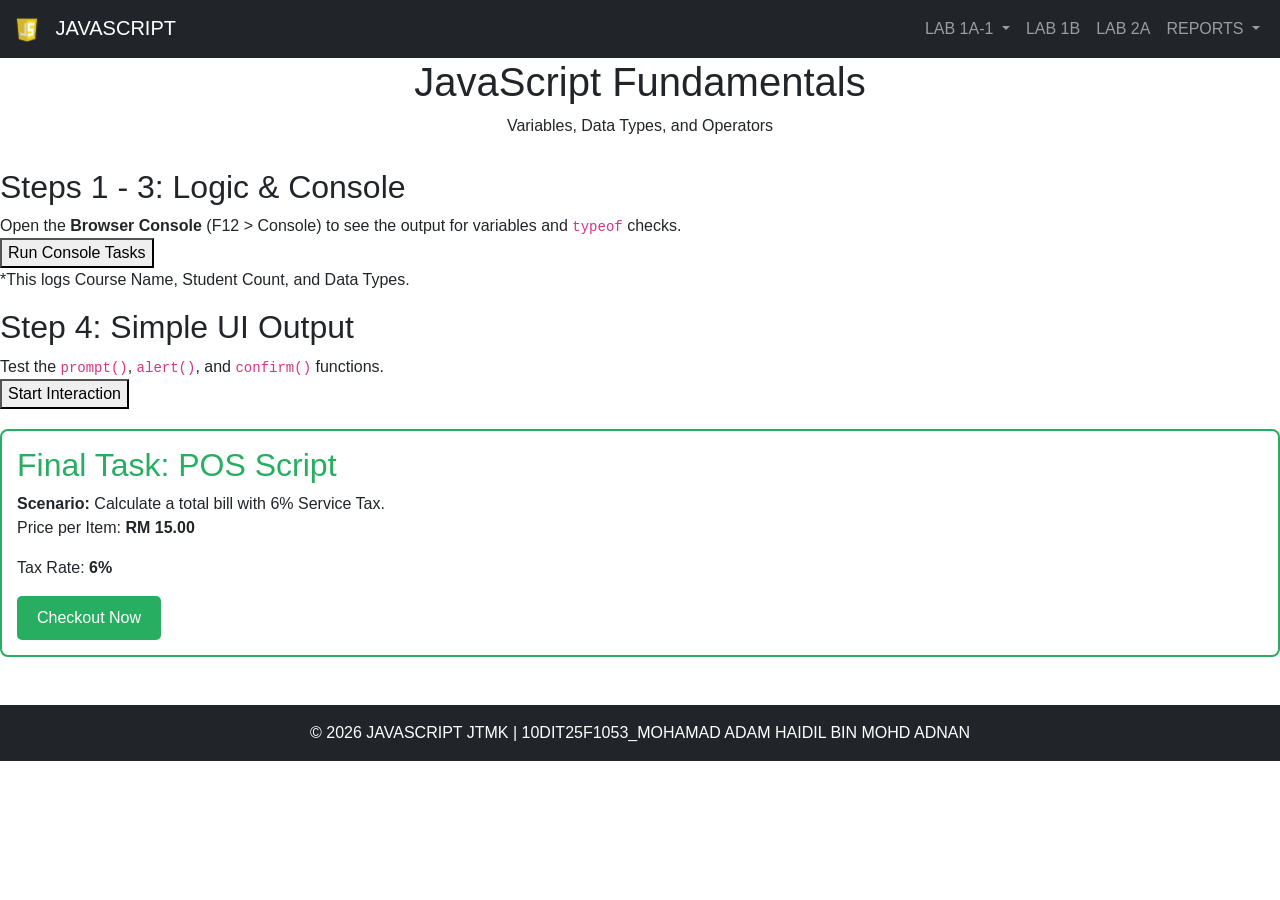
<file: index.html>
<!DOCTYPE html>
<html lang="en">

<head>
    <meta charset="UTF-8">
    <title>JAVASCRIPT - LAB1A-1</title>
    <meta name="viewport" content="width=device-width, initial-scale=1">

    <link href="https://cdn.jsdelivr.net/npm/bootstrap@5.3.2/dist/css/bootstrap.min.css" rel="stylesheet">
    <link rel="stylesheet" href="css/style.css">
</head>

<body>

    <header>
        <nav class="navbar navbar-expand-lg navbar-dark bg-dark">
            <div class="container-fluid">
                <a class="navbar-brand" href="index.html">
                    <img src="images/logo.png" width="30" class="me-2">
                    JAVASCRIPT
                </a>

                <button class="navbar-toggler" type="button" data-bs-toggle="collapse" data-bs-target="#navbarNav">
                    <span class="navbar-toggler-icon"></span>
                </button>

                <div class="collapse navbar-collapse justify-content-end" id="navbarNav">

                    <ul class="navbar-nav">

                        <li class="nav-item dropdown">
                            <a class="nav-link dropdown-toggle" href="#" role="button" data-bs-toggle="dropdown">
                                LAB 1A-1
                            </a>
                            <ul class="dropdown-menu">
                                <li>
                                    <a class="dropdown-item" href="index.html">LAB1A-1</a>
                                </li>
                                <li>
                                    <a class="dropdown-item" href="lab2.html">LAB1A-2</a>
                                </li>
                                <li>
                                    <a class="dropdown-item" href="lab3.html">LAB1A-3</a>
                                </li>
                            </ul>
                        </li>

                        <li class="nav-item">
                            <a class="nav-link" href="lab4.html">LAB 1B</a>
                        </li>
                        <li class="nav-item">
                            <a class="nav-link" href="portfolio.html">LAB 2A</a>
                        </li>

                        <li class="nav-item dropdown">
                            <a class="nav-link dropdown-toggle" href="#" role="button" data-bs-toggle="dropdown">
                                REPORTS
                            </a>
                            <ul class="dropdown-menu">
                                <li>
                                    <a class="dropdown-item" href="Group4_PW1.pdf">REPORT 1</a>
                                </li>
                                <li>
                                    <a class="dropdown-item" href="LAB ACTIVITY 3_JS_Part B (1).pdf">REPORT 2</a>
                                </li>
                                <li>
                                    <a class="dropdown-item" href="answer 1.pdf">REPORT 3</a>
                                </li>
                                <li>
                                    <a class="dropdown-item" href="LAB ACTIVITY 3_JS_Part 1.pdf">REPORT 4</a>
                                </li>
                            </ul>
                         </li>

                    </ul>
                </div>
            </div>
        </nav>
    </header>

    <header style="text-align: center; margin-bottom: 30px;">
        <h1>JavaScript Fundamentals</h1>
        <p>Variables, Data Types, and Operators</p>
    </header>

    <section class="lab-card">
        <h2>Steps 1 - 3: Logic & Console</h2>
        <div class="instruction">
            Open the <strong>Browser Console</strong> (F12 > Console) to see the output for variables and
            <code>typeof</code> checks.
        </div>
        <button onclick="runConsoleTasks()">Run Console Tasks</button>
        <p class="note">*This logs Course Name, Student Count, and Data Types.</p>
    </section>

    <script>
        function runConsoleTasks() {
            const courseName = "Web Design Technology";
            let studentCount = 30;
            let isLabFinished = false;

            console.log("--- Step 1: Variables ---");
            console.log("Course:", courseName);
            console.log("Initial Students:", studentCount);

            let x = 10;
            let y = 3;
            console.log("--- Step 2: Arithmetic ---");
            console.log("Addition (10+3):", x + y);
            console.log("Remainder (10%3):", x % y);

            console.log("--- Step 3: Data Types ---");
            console.log("Type of courseName:", typeof courseName);
            console.log("Type of studentCount:", typeof studentCount);
            console.log("Type of isLabFinished:", typeof isLabFinished);

            alert("Check your browser console (F12) to see the results!");
        }
    </script>

    <section class="lab-card">
        <h2>Step 4: Simple UI Output</h2>
        <div class="instruction">
            Test the <code>prompt()</code>, <code>alert()</code>, and <code>confirm()</code> functions.
        </div>
        <button onclick="runInteraction()">Start Interaction</button>
    </section>

    <script>
        function runInteraction() {
            let username = prompt("What is your name?");
            if (username) {
                alert("Welcome to JS Lab, " + username + "!");

                let proceed = confirm("Do you want to start the lab?");
                console.log("User wants to proceed:", proceed);
            }
        }
    </script>

    <section class="lab-card" style="border: 2px solid #27ae60; margin-top: 20px; padding: 15px; border-radius: 8px;">
        <h2 style="color: #27ae60;">Final Task: POS Script</h2>
        <div class="instruction">
            <strong>Scenario:</strong> Calculate a total bill with 6% Service Tax.
        </div>
        <p>Price per Item: <strong>RM 15.00</strong></p>
        <p>Tax Rate: <strong>6%</strong></p>

        <button onclick="runPOS()"
            style="background-color: #27ae60; color: white; padding: 10px 20px; border: none; border-radius: 5px; cursor: pointer;">
            Checkout Now
        </button>
    </section>

    <script>
        function runPOS() {
            const pricePerItem = 15;
            const taxRate = 0.06;

            let quantity = prompt("How many items do you want to buy?");

            if (quantity !== null && quantity !== "") {
                let qtyNumber = parseInt(quantity);

                if (!isNaN(qtyNumber) && qtyNumber > 0) {
                    let subtotal = pricePerItem * qtyNumber;
                    let totalTax = subtotal * taxRate;
                    let finalBill = subtotal + totalTax;

                    alert("Order Summary:\n" +
                        "----------------\n" +
                        "Quantity: " + qtyNumber + "\n" +
                        "Subtotal: RM " + subtotal.toFixed(2) + "\n" +
                        "Service Tax (6%): RM " + totalTax.toFixed(2) + "\n\n" +
                        "Your total bill is: RM " + finalBill.toFixed(2));
                } else {
                    alert("Invalid input! Please enter a valid number.");
                }
            }
        }
    </script>

    <footer class="bg-dark text-white text-center py-3 mt-5">
        <p class="mb-0">&copy; 2026 JAVASCRIPT JTMK | 10DIT25F1053_MOHAMAD ADAM HAIDIL BIN MOHD ADNAN</p>
    </footer>

    <script src="https://cdn.jsdelivr.net/npm/bootstrap@5.3.2/dist/js/bootstrap.bundle.min.js"></script>

</body>

</html>
</file>
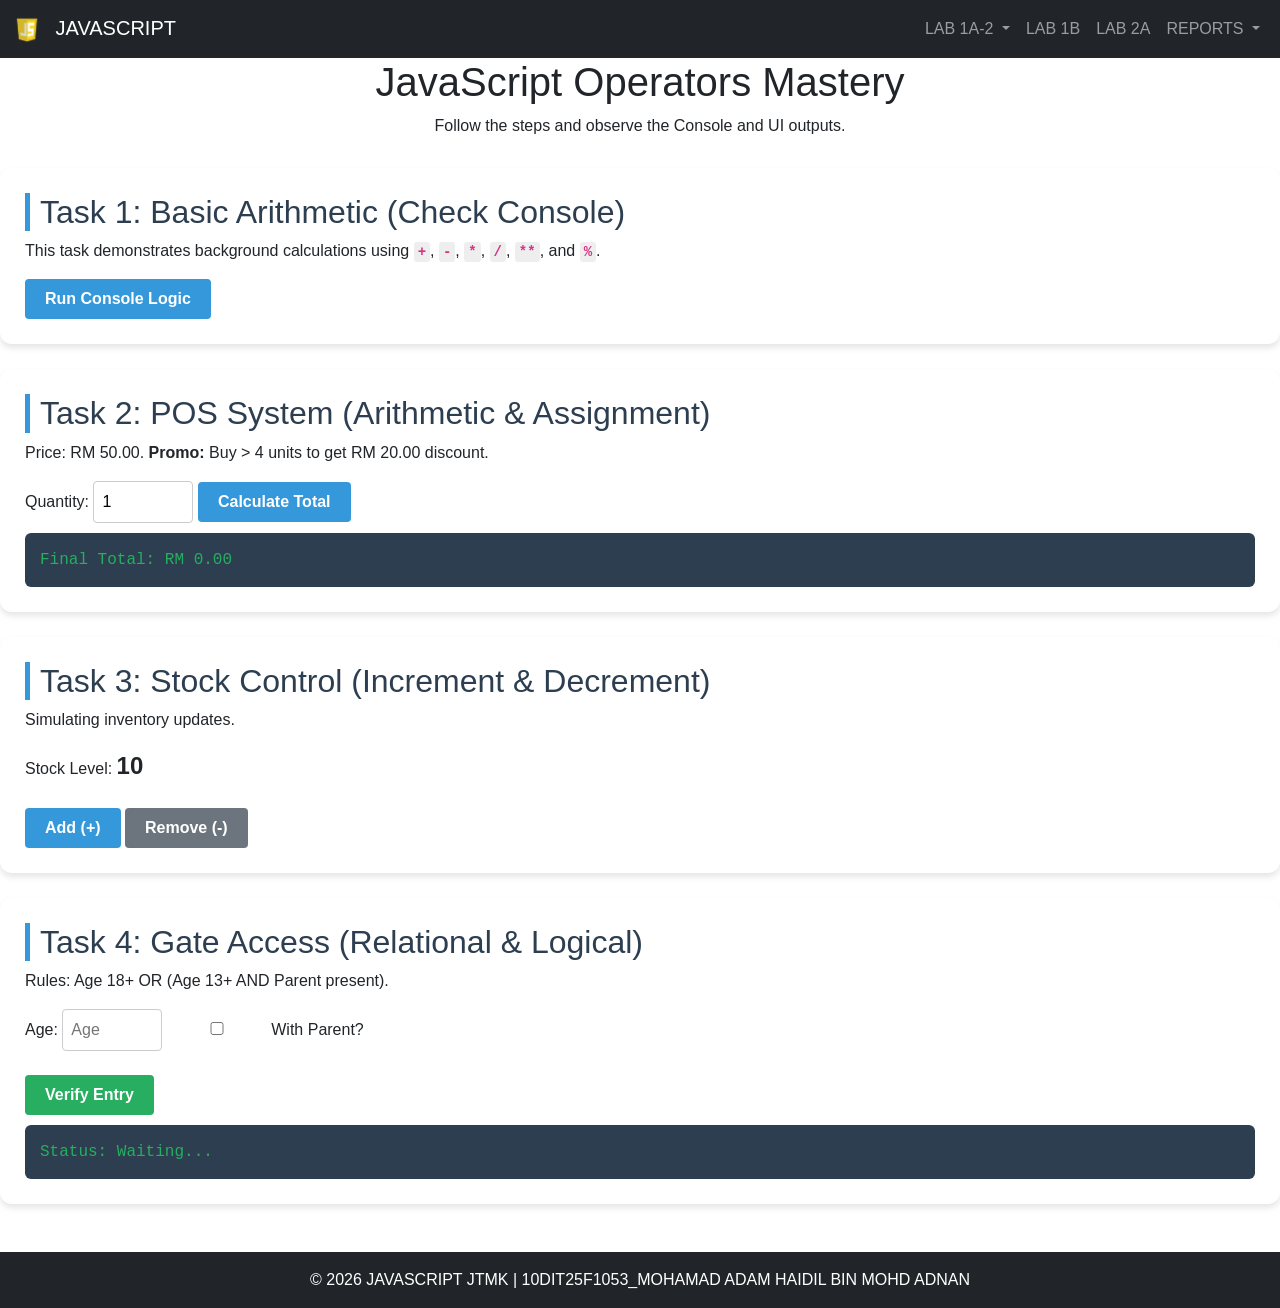
<file: lab2.html>
<!DOCTYPE html>
<html lang="en">

<head>
    <meta charset="UTF-8">
    <title>LAB1A-2</title>
    <meta name="viewport" content="width=device-width, initial-scale=1">

    <link href="https://cdn.jsdelivr.net/npm/bootstrap@5.3.2/dist/css/bootstrap.min.css" rel="stylesheet">
    <link rel="stylesheet" href="css/style.css">
    <style>
        main {
            font-family: 'Segoe UI', sans-serif;
            max-width: 850px;
            margin: 2rem auto;
            background-color: #f0f2f5;
            padding: 20px;
            color: #333;
        }

        section {
            background: white;
            padding: 25px;
            border-radius: 12px;
            margin-bottom: 25px;
            box-shadow: 0 4px 6px rgba(0, 0, 0, 0.1);
        }

        h2 {
            color: #2c3e50;
            border-left: 5px solid #3498db;
            padding-left: 10px;
            margin-top: 0;
        }

        .output-box {
            background: #2c3e50;
            color: #27ae60;
            padding: 15px;
            border-radius: 6px;
            font-family: 'Courier New', monospace;
            margin-top: 10px;
        }

        .short-note {
            background: #fff3cd;
            color: #856404;
            padding: 15px;
            border-radius: 6px;
            margin-top: 15px;
            border-left: 5px solid #ffc107;
            display: none;
            font-size: 0.9rem;
        }

        input {
            padding: 8px;
            width: 100px;
            border-radius: 4px;
            border: 1px solid #ccc;
        }

        button {
            padding: 8px 20px;
            background: #3498db;
            color: white;
            border: none;
            border-radius: 4px;
            cursor: pointer;
            font-weight: bold;
        }

        button:hover {
            background: #2980b9;
        }

        code {
            background: #eee;
            padding: 2px 4px;
            border-radius: 3px;
            font-weight: bold;
            color: #d63384;
        }
    </style>
</head>

<body>

    <header>
        <nav class="navbar navbar-expand-lg navbar-dark bg-dark">
            <div class="container-fluid">
                <a class="navbar-brand" href="index.html">
                    <img src="images/logo.png" width="30" class="me-2">
                    JAVASCRIPT
                </a>

                <button class="navbar-toggler" type="button" data-bs-toggle="collapse" data-bs-target="#navbarNav">
                    <span class="navbar-toggler-icon"></span>
                </button>

                <div class="collapse navbar-collapse justify-content-end" id="navbarNav">
                    <ul class="navbar-nav">

                        <li class="nav-item dropdown">
                            <a class="nav-link dropdown-toggle" href="#" role="button" data-bs-toggle="dropdown">
                                LAB 1A-2
                            </a>
                            <ul class="dropdown-menu">
                                <li>
                                    <a class="dropdown-item" href="index.html">LAB1A-1</a>
                                </li>
                                <li>
                                    <a class="dropdown-item" href="lab2.html">LAB1A-2</a>
                                </li>
                                <li>
                                    <a class="dropdown-item" href="lab3.html">LAB1A-3</a>
                                </li>
                            </ul>
                        </li>

                        <li class="nav-item">
                            <a class="nav-link" href="lab4.html">LAB 1B</a>
                        </li>
                        <li class="nav-item">
                            <a class="nav-link" href="portfolio.html">LAB 2A</a>
                        </li>

                        <li class="nav-item dropdown">
                            <a class="nav-link dropdown-toggle" href="#" role="button" data-bs-toggle="dropdown">
                                REPORTS
                            </a>
                            <ul class="dropdown-menu">
                                <li>
                                    <a class="dropdown-item" href="Group4_PW1.pdf">REPORT 1</a>
                                </li>
                                <li>
                                    <a class="dropdown-item" href="LAB ACTIVITY 3_JS_Part B (1).pdf">REPORT 2</a>
                                </li>
                                <li>
                                    <a class="dropdown-item" href="answer 1.pdf">REPORT 3</a>
                                </li>
                                <li>
                                    <a class="dropdown-item" href="LAB ACTIVITY 3_JS_Part 1.pdf">REPORT 4</a>
                                </li>
                            </ul>
                        </li>

                    </ul>
                </div>
            </div>
        </nav>
    </header>

    <header style="text-align: center; margin-bottom: 30px;">
        <h1>JavaScript Operators Mastery</h1>
        <p>Follow the steps and observe the Console and UI outputs.</p>
    </header>

    <section>
        <h2>Task 1: Basic Arithmetic (Check Console)</h2>
        <p>This task demonstrates background calculations using <code>+</code>, <code>-</code>, <code>*</code>,
            <code>/</code>, <code>**</code>, and <code>%</code>.
        </p>
        <button onclick="runTask1()">Run Console Logic</button>
    </section>

    <section>
        <h2>Task 2: POS System (Arithmetic & Assignment)</h2>
        <p>Price: RM 50.00. <strong>Promo:</strong> Buy > 4 units to get RM 20.00 discount.</p>
        Quantity: <input type="number" id="qty" value="1">
        <button onclick="runTask2()">Calculate Total</button>
        <div id="outPOS" class="output-box">Final Total: RM 0.00</div>
        <div id="notePOS" class="short-note"></div>
    </section>

    <section>
        <h2>Task 3: Stock Control (Increment & Decrement)</h2>
        <p>Simulating inventory updates.</p>
        Stock Level: <span id="stockVal" style="font-size: 1.5rem; font-weight: bold;">10</span><br><br>
        <button onclick="runTask3('inc')">Add (+)</button>
        <button onclick="runTask3('dec')" style="background:#6c757d;">Remove (-)</button>
        <div id="noteStock" class="short-note"></div>
    </section>

    <section>
        <h2>Task 4: Gate Access (Relational & Logical)</h2>
        <p>Rules: Age 18+ OR (Age 13+ AND Parent present).</p>
        Age: <input type="number" id="age" placeholder="Age">
        <label><input type="checkbox" id="parent"> With Parent?</label><br><br>
        <button onclick="runTask4()" style="background:#27ae60;">Verify Entry</button>
        <div id="outSecurity" class="output-box">Status: Waiting...</div>
        <div id="noteSecurity" class="short-note"></div>
    </section>

    <script>
        function shownNote(id, text) {
            const noteDiv = document.getElementById(id);
            noteDiv.style.display = 'block';
            noteDiv.innerHTML = text;
        }
    </script>

    <script>
        function runTask1() {
            console.log("--- Task 1: Arithmetic Operations ---");

            let students = 31;

            students = students + 1;
            students = students - 2;
            students = students * 2;
            students = students / 2;

            let power = 10 ** 2;
            let remainder = 31 % 2;

            console.log("Final Student Count: " + students);
            console.log("10 to the power of 2: " + power);
            console.log("Remainder of 31/2: " + remainder);

            alert("Check Browser Console (F12) for results!");
        }
    </script>

    <script>
        function runTask2() {

            let price = 50;
            let qty = parseInt(document.getElementById('qty').value);


            let total = price * qty;
            let note = "<b>Subtopic (a) Arithmetic:</b> <code>*</code> multiplied "
                + price + " by " + qty + ".<br>";


            if (qty > 4) {
                total -= 20;
                note += "<b>Subtopic (b) Assignment:</b> <code>-=</code> updated the total by subtracting the discount.";
            }

            document.getElementById('outPOS').textContent = "Final Total: RM " + total.toFixed(2);
            showNote('notePOS', note);
        }
    </script>

    <script>
        let stock = 10;

        function runTask3(type) {

            let note = "";

            if (type === 'inc') {
                stock++;
                note = "<b>Subtopic (c) Increment:</b> <code>++</code> increased the stock by 1.";
            } else {
                stock--;
                note = "<b>Subtopic (c) Decrement:</b> <code>--</code> decreased the stock by 1.";
            }

            document.getElementById('stockVal').textContent = stock;
            showNote('noteStock', note);
        }
    </script>

    <script>
        function runTask4() {
            let age = parseInt(document.getElementById('age').value);
            let hasParent = document.getElementById('parent').checked;
            let status = document.getElementById('outSecurity');

            if (isNaN(age)) return alert("Please enter a valid age.");

            let isEligible = (age >= 18) || (age >= 13 && hasParent);

            status.textContent = isEligible
                ? "Status: ACCESS GRANTED ✅"
                : "Status: ACCESS DENIED ❌";
            status.style.color = isEligible ? "#27ae60" : "#ff4d4d";

            let note = "<b>Subtopic (d) Relational:</b> <code>>=</code> compared Age (" + age + ") to the limit.<br>";
            note += "<b>Subtopic (e) Logical:</b> Used <code>||</code> (OR) and <code>&&</code> (AND) to combine rules.";
            showNote('noteSecurity', note);
        }
    </script>

    <footer class="bg-dark text-white text-center py-3 mt-5">
        <p class="mb-0">&copy; 2026 JAVASCRIPT JTMK | 10DIT25F1053_MOHAMAD ADAM HAIDIL BIN MOHD ADNAN</p>
    </footer>

    <script src="https://cdn.jsdelivr.net/npm/bootstrap@5.3.2/dist/js/bootstrap.bundle.min.js"></script>

</body>

</html>
</file>
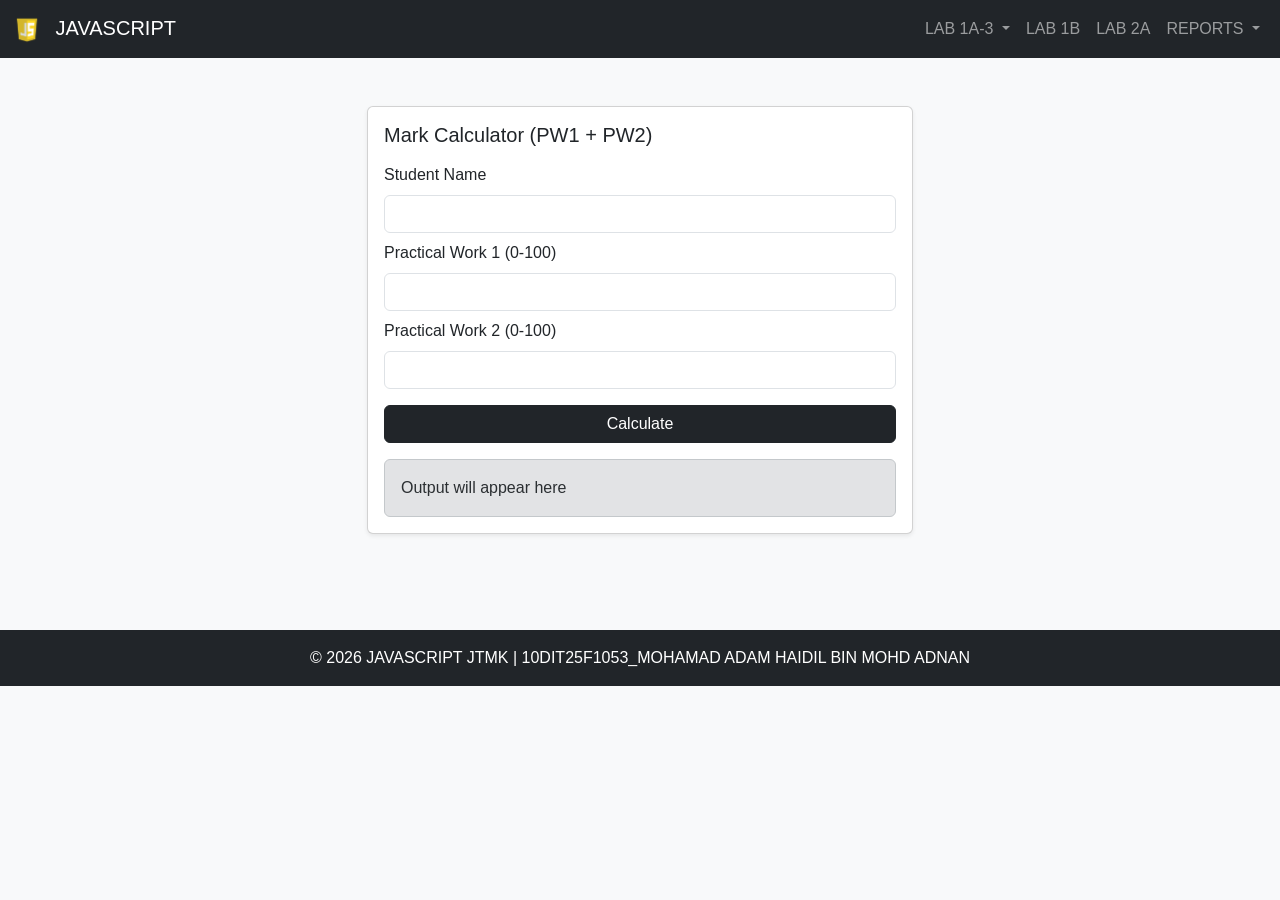
<file: lab3.html>
<!DOCTYPE html>
<html lang="en">

<head>
    <meta charset="UTF-8">
    <title>LAB1A-3</title>
    <meta name="viewport" content="width=device-width, initial-scale=1">

    <link href="https://cdn.jsdelivr.net/npm/bootstrap@5.3.2/dist/css/bootstrap.min.css" rel="stylesheet">
    <link rel="stylesheet" href="css/style.css">
</head>

<body>
    <header>
        <nav class="navbar navbar-expand-lg navbar-dark bg-dark">
            <div class="container-fluid">
                <a class="navbar-brand" href="index.html">
                    <img src="images/logo.png" width="30" class="me-2">
                    JAVASCRIPT
                </a>

                <button class="navbar-toggler" type="button" data-bs-toggle="collapse" data-bs-target="#navbarNav">
                    <span class="navbar-toggler-icon"></span>
                </button>

                <div class="collapse navbar-collapse justify-content-end" id="navbarNav">
                    <ul class="navbar-nav">

                        <li class="nav-item dropdown">
                            <a class="nav-link dropdown-toggle" href="#" role="button" data-bs-toggle="dropdown">
                                LAB 1A-3
                            </a>
                            <ul class="dropdown-menu">
                                <li>
                                    <a class="dropdown-item" href="index.html">LAB1A-1</a>
                                </li>
                                <li>
                                    <a class="dropdown-item" href="lab2.html">LAB1A-2</a>
                                </li>
                                <li>
                                    <a class="dropdown-item" href="lab3.html">LAB1A-3</a>
                                </li>
                            </ul>
                        </li>

                        <li class="nav-item">
                            <a class="nav-link" href="lab4.html">LAB 1B</a>
                        </li>
                        <li class="nav-item">
                            <a class="nav-link" href="portfolio.html">LAB 2A</a>
                        </li>

                        <li class="nav-item dropdown">
                            <a class="nav-link dropdown-toggle" href="#" role="button" data-bs-toggle="dropdown">
                                REPORTS
                            </a>
                            <ul class="dropdown-menu">
                                <li>
                                    <a class="dropdown-item" href="Group4_PW1.pdf">REPORT 1</a>
                                </li>
                                <li>
                                    <a class="dropdown-item" href="LAB ACTIVITY 3_JS_Part B (1).pdf">REPORT 2</a>
                                </li>
                                <li>
                                    <a class="dropdown-item" href="answer 1.pdf">REPORT 3</a>
                                </li>
                                <li>
                                    <a class="dropdown-item" href="LAB ACTIVITY 3_JS_Part 1.pdf">REPORT 4</a>
                                </li>
                            </ul>
                        </li>

                    </ul>
                </div>
            </div>
        </nav>
    </header>
</body>

<body class="bg-light">

    <div class="container py-5">
        <div class="row justify-content-center">
            <div class="col-md-6">

                <div class="card shadow-sm">
                    <div class="card-body">
                        <h1 class="h5 mb-3">Mark Calculator (PW1 + PW2)</h1>

                        <div class="mb-2">
                            <label class="form-label">Student Name</label>
                            <input type="text" id="studentName" class="form-control">
                        </div>

                        <div class="mb-2">
                            <label class="form-label">Practical Work 1 (0-100)</label>
                            <input type="number" id="pw1" class="form-control" min="0" max="100">
                        </div>

                        <div class="mb-3">
                            <label class="form-label">Practical Work 2 (0-100)</label>
                            <input type="number" id="pw2" class="form-control" min="0" max="100">
                        </div>

                        <button id="btnCalc" class="btn btn-dark w-100">Calculate</button>

                        <div id="outputBox" class="alert alert-secondary mt-3 mb-0">
                            Output will appear here
                        </div>
                    </div>
                </div>

            </div>
        </div>
    </div>

    <script src="js/script.js"></script>

    <footer class="bg-dark text-white text-center py-3 mt-5">
        <p class="mb-0">&copy; 2026 JAVASCRIPT JTMK | 10DIT25F1053_MOHAMAD ADAM HAIDIL BIN MOHD ADNAN</p>
    </footer>

    <script src="https://cdn.jsdelivr.net/npm/bootstrap@5.3.2/dist/js/bootstrap.bundle.min.js"></script>

</body>

</html>
</file>
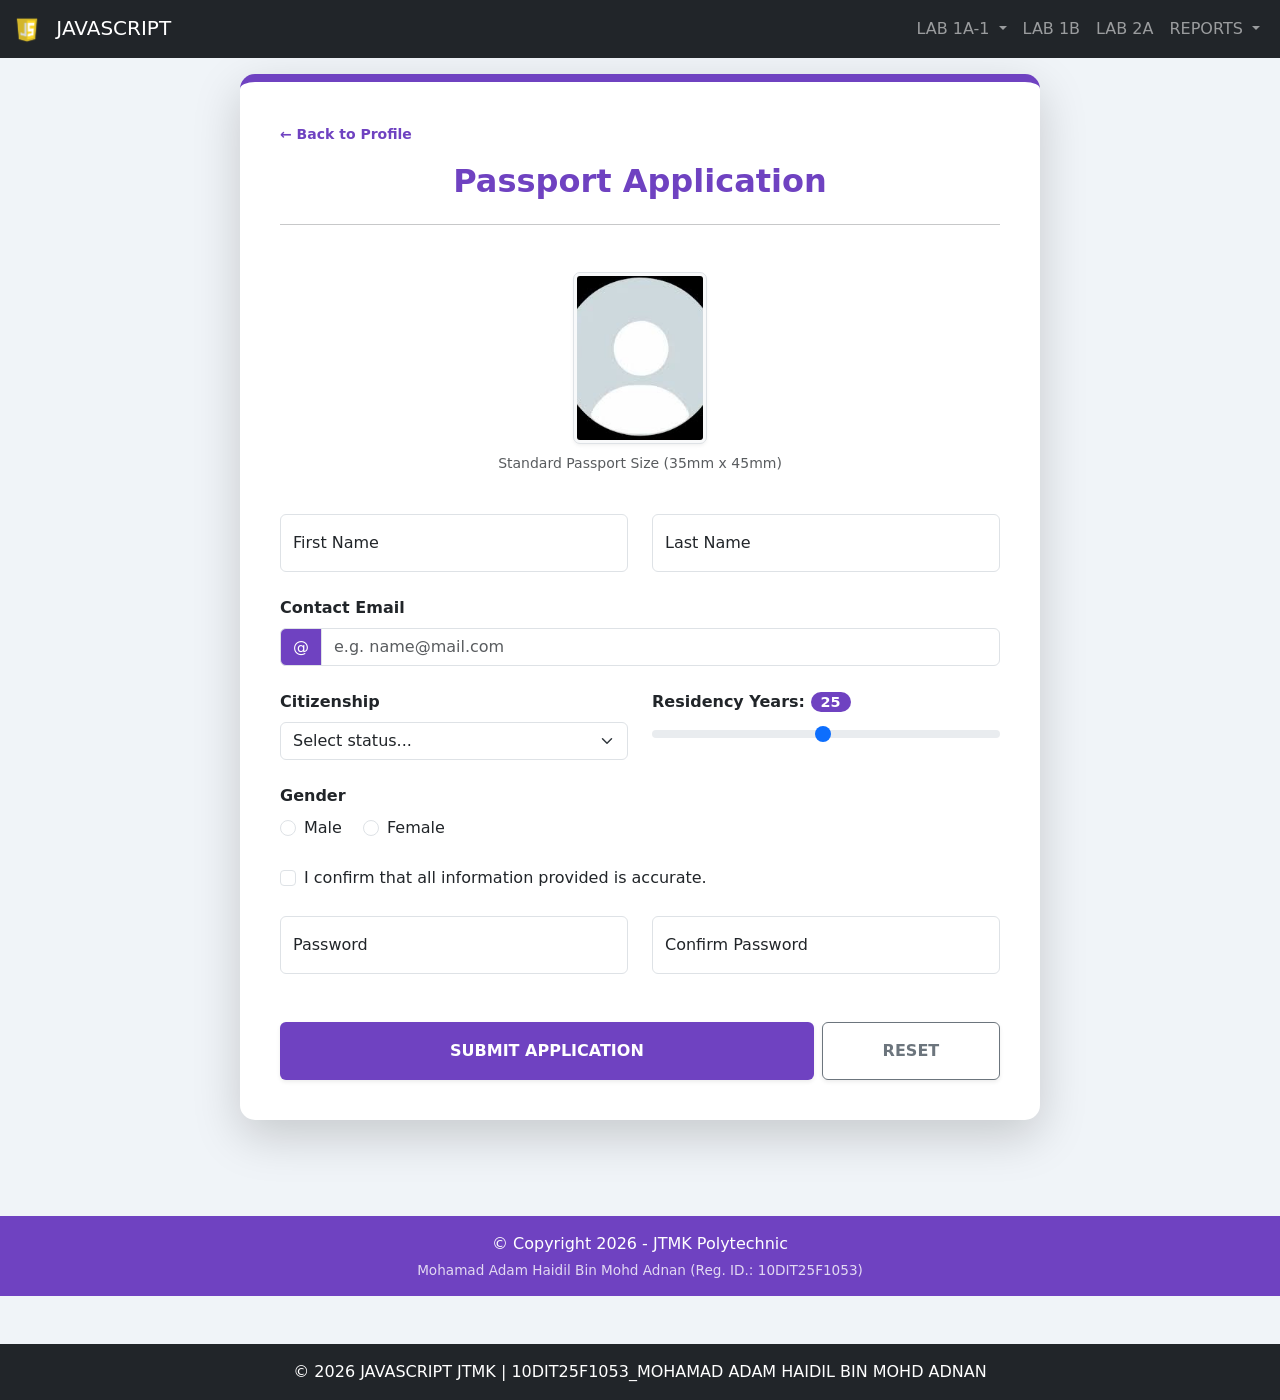
<file: passport_form.html>
<!DOCTYPE html>
<html lang="en">

<head>
    <meta charset="UTF-8">
    <meta name="viewport" content="width=device-width, initial-scale=1.0">
    <title>LAB2A</title>
    <link href="https://cdn.jsdelivr.net/npm/bootstrap@5.3.0/dist/css/bootstrap.min.css" rel="stylesheet">
    <style>
        :root {
            --primary-purple: #6f42c1;
            --hover-purple: #59359a;
            --light-purple: #f3e5f5;
            --bg-soft: #f0f4f8;
        }

        body {
            background-color: var(--bg-soft);
        }

        .form-container {
            max-width: 800px;
            margin: auto;
            background: white;
            padding: 40px;
            border-radius: 15px;
            border-top: 8px solid var(--primary-purple);
        }

        .text-purple {
            color: var(--primary-purple);
        }

        .bg-purple {
            background-color: var(--primary-purple) !important;
        }

        .btn-purple {
            background-color: var(--primary-purple);
            color: white;
        }

        .btn-purple:hover {
            background-color: var(--hover-purple);
            color: white;
        }

        .passport-photo {
            width: 3.5cm;
            height: 4.5cm;
            object-fit: cover;
            border: 3px solid #f8f9fa;
            outline: 1px solid #dee2e6;
            display: block;
            margin: 0 auto 10px auto;
        }

        .form-control:focus,
        .form-select:focus {
            border-color: var(--primary-purple);
            box-shadow: 0 0 0 0.25rem rgba(111, 66, 193, 0.25);
        }

        #rangeValue {
            background-color: var(--primary-purple);
            color: white;
            padding: 2px 10px;
            border-radius: 10px;
            font-size: 0.9rem;
        }

        #successMessage {
            display: none;
        }
    </style>
</head>

<body>

    <header>
        <nav class="navbar navbar-expand-lg navbar-dark bg-dark">
            <div class="container-fluid">
                <a class="navbar-brand" href="index.html">
                    <img src="images/logo.png" width="30" class="me-2">
                    JAVASCRIPT
                </a>

                <button class="navbar-toggler" type="button" data-bs-toggle="collapse" data-bs-target="#navbarNav">
                    <span class="navbar-toggler-icon"></span>
                </button>

                <div class="collapse navbar-collapse justify-content-end" id="navbarNav">

                    <ul class="navbar-nav">

                        <li class="nav-item dropdown">
                            <a class="nav-link dropdown-toggle" href="#" role="button" data-bs-toggle="dropdown">
                                LAB 1A-1
                            </a>
                            <ul class="dropdown-menu">
                                <li>
                                    <a class="dropdown-item" href="index.html">LAB1A-1</a>
                                </li>
                                <li>
                                    <a class="dropdown-item" href="lab2.html">LAB1A-2</a>
                                </li>
                                <li>
                                    <a class="dropdown-item" href="lab3.html">LAB1A-3</a>
                                </li>
                            </ul>
                        </li>

                        <li class="nav-item">
                            <a class="nav-link" href="lab4.html">LAB 1B</a>
                        </li>
                        <li class="nav-item">
                            <a class="nav-link" href="portfolio.html">LAB 2A</a>
                        </li>

                        <li class="nav-item dropdown">
                            <a class="nav-link dropdown-toggle" href="#" role="button" data-bs-toggle="dropdown">
                                REPORTS
                            </a>
                            <ul class="dropdown-menu">
                                <li>
                                    <a class="dropdown-item" href="Group4_PW1.pdf">REPORT 1</a>
                                </li>
                                <li>
                                    <a class="dropdown-item" href="LAB ACTIVITY 3_JS_Part B (1).pdf">REPORT 2</a>
                                </li>
                                <li>
                                    <a class="dropdown-item" href="answer 1.pdf">REPORT 3</a>
                                </li>
                                <li>
                                    <a class="dropdown-item" href="LAB ACTIVITY 3_JS_Part 1.pdf">REPORT 4</a>
                                </li>
                            </ul>
                        </li>

                    </ul>
                </div>
            </div>
        </nav>
    </header>

    <p></p>

    <div class="container">
        <div class="form-container shadow-lg">

            <div class="mb-3">
                <a href="portfolio.html" class="text-decoration-none text-purple small fw-bold">&larr; Back to
                    Profile</a>
            </div>

            <h2 class="mb-4 text-center fw-bold text-purple">Passport Application</h2>
            <hr class="mb-5">

            <div id="successMessage" class="alert alert-success alert-dismissible fade show" role="alert">
                <strong>Success!</strong> Your application has been validated and submitted gracefully.
                <button type="button" class="btn-close" data-bs-dismiss="alert" aria-label="Close"></button>
            </div>

            <form class="row g-4 needs-validation" id="passportForm" novalidate>

                <div class="col-12 text-center">
                    <img src="images/img.png" class="passport-photo rounded shadow-sm" alt="Profile">
                    <p class="text-muted small">Standard Passport Size (35mm x 45mm)</p>
                </div>

                <div class="col-md-6">
                    <div class="form-floating">
                        <input type="text" class="form-control" id="firstName" placeholder="First Name" required>
                        <label for="firstName">First Name</label>
                        <div class="invalid-feedback">First name is required.</div>
                    </div>
                </div>

                <div class="col-md-6">
                    <div class="form-floating">
                        <input type="text" class="form-control" id="lastName" placeholder="Last Name" required>
                        <label for="lastName">Last Name</label>
                        <div class="invalid-feedback">Last name is required.</div>
                    </div>
                </div>

                <div class="col-md-12">
                    <label for="userEmail" class="form-label fw-bold">Contact Email</label>
                    <div class="input-group has-validation">
                        <span class="input-group-text bg-purple text-white">@</span>
                        <input type="email" class="form-control" id="userEmail" placeholder="e.g. name@mail.com"
                            required>
                        <div class="invalid-feedback">Please enter a valid email address.</div>
                    </div>
                </div>

                <div class="col-md-6">
                    <label for="citizenStatus" class="form-label fw-bold">Citizenship</label>
                    <select class="form-select" id="citizenStatus" required>
                        <option selected disabled value="">Select status...</option>
                        <option>Citizen</option>
                        <option>Permanent Resident</option>
                    </select>
                    <div class="invalid-feedback">Selection required.</div>
                </div>

                <div class="col-md-6">
                    <label for="yearsResidency" class="form-label fw-bold">
                        Residency Years: <span id="rangeValue">25</span>
                    </label>
                    <input type="range" class="form-range" min="1" max="50" value="25" id="yearsResidency">
                </div>

                <div class="col-md-12">
                    <label class="form-label d-block fw-bold">Gender</label>
                    <div class="form-check form-check-inline">
                        <input class="form-check-input" type="radio" name="gender" id="male" required>
                        <label class="form-check-label" for="male">Male</label>
                    </div>
                    <div class="form-check form-check-inline">
                        <input class="form-check-input" type="radio" name="gender" id="female" required>
                        <label class="form-check-label" for="female">Female</label>
                    </div>
                    <div class="invalid-feedback">Please select a gender.</div>
                </div>

                <div class="col-12">
                    <div class="form-check">
                        <input class="form-check-input" type="checkbox" value="" id="invalidCheck" required>
                        <label class="form-check-label" for="invalidCheck">
                            I confirm that all information provided is accurate.
                        </label>
                        <div class="invalid-feedback">You must agree before submitting.</div>
                    </div>
                </div>

                <div class="col-md-6">
                    <div class="form-floating">
                        <input type="password" class="form-control" id="password" placeholder="Password" required>
                        <label for="password">Password</label>
                        <div class="invalid-feedback">Please enter a password.</div>
                    </div>
                </div>

                <div class="col-md-6">
                    <div class="form-floating">
                        <input type="password" class="form-control" id="confirmPassword" placeholder="Confirm Password"
                            required>
                        <label for="confirmPassword">Confirm Password</label>
                        <div class="invalid-feedback" id="confirmFeedback">Passwords do not match!</div>
                    </div>
                </div>

                <div class="col-12 mt-5 d-flex gap-2">
                    <button class="btn btn-purple w-75 py-3 fw-bold shadow-sm" type="submit">SUBMIT
                        APPLICATION</button>
                    <button class="btn btn-outline-secondary w-25 py-3 fw-bold shadow-sm" type="reset"
                        id="resetBtn">RESET</button>
                </div>

            </form>
        </div>
    </div>



    <script>

        (function () {
            'use strict'

            const form = document.getElementById('passportForm');
            const successDiv = document.getElementById('successMessage');
            const resetBtn = document.getElementById('resetBtn');
            const rangeInput = document.getElementById('yearsResidency');
            const rangeValue = document.getElementById('rangeValue');

            // Update range value display
            rangeInput.addEventListener('input', function () {
                rangeValue.textContent = this.value;
            });

            // Form Validation Logic
            form.addEventListener('submit', function (event) {
                if (!form.checkValidity()) {
                    event.preventDefault();
                    event.stopPropagation();
                    successDiv.style.display = 'none';
                } else {
                    event.preventDefault();
                    successDiv.style.display = 'block';
                    window.scrollTo({ top: 0, behavior: 'smooth' });
                }
                form.classList.add('was-validated');
            }, false);

            // Reset Logic
            resetBtn.addEventListener('click', function () {
                form.classList.remove('was-validated');
                successDiv.style.display = 'none';
                rangeValue.textContent = "25"; // Reset range display to default
            });

        })();
        (function () {
            'use strict'

            const form = document.getElementById('passportForm');
            const password = document.getElementById('password');
            const confirmPassword = document.getElementById('confirmPassword');

            // Fungsi untuk menyemak padanan kata laluan
            function validatePassword() {
                if (password.value !== confirmPassword.value) {
                    // Jika tidak sama, set ralat custom
                    confirmPassword.setCustomValidity("Passwords do not match");
                } else {
                    // Jika sama, kosongkan ralat (sah)
                    confirmPassword.setCustomValidity("");
                }
            }

            // Jalankan fungsi setiap kali pengguna menaip
            password.addEventListener('change', validatePassword);
            confirmPassword.addEventListener('keyup', validatePassword);

            // Kekalkan logik submit anda yang sedia ada
            form.addEventListener('submit', function (event) {
                // validatePassword dipanggil sekali lagi sebelum submit untuk kepastian
                validatePassword();

                if (!form.checkValidity()) {
                    event.preventDefault();
                    event.stopPropagation();
                } else {
                    event.preventDefault();
                    document.getElementById('successMessage').style.display = 'block';
                    window.scrollTo({ top: 0, behavior: 'smooth' });
                }
                form.classList.add('was-validated');
            }, false);

            // ... (Logik Range dan Reset anda yang lain)
        })();


    </script>

    <script src="https://cdn.jsdelivr.net/npm/bootstrap@5.3.0/dist/js/bootstrap.bundle.min.js"></script>

    <footer class="navbar-custom py-4 mt-5"></footer>
    <footer class="bg-purple text-white text-center p-3">
        <div class="container text-center text-white">
            <p class="mb-1">© Copyright 2026 - JTMK Polytechnic</p>
            <p class="mb-0" style="font-size: 0.85rem; opacity: 0.8;">Mohamad Adam Haidil Bin Mohd Adnan
                 (Reg. ID.:
                10DIT25F1053)</p>
        </div>
    </footer>

    <footer class="bg-dark text-white text-center py-3 mt-5" class="container-fluid">
        <p class="mb-0">&copy; 2026 JAVASCRIPT JTMK | 10DIT25F1053_MOHAMAD ADAM HAIDIL BIN MOHD ADNAN</p>
    </footer>

</body>

</html>
</file>
<file: css/style.css>
body {
    font-family: Arial, sans-serif;
}

main {
    min-height: 70vh;
}

footer {
    position: relative;
    bottom: 0;
    width: 100%;
}
</file>
